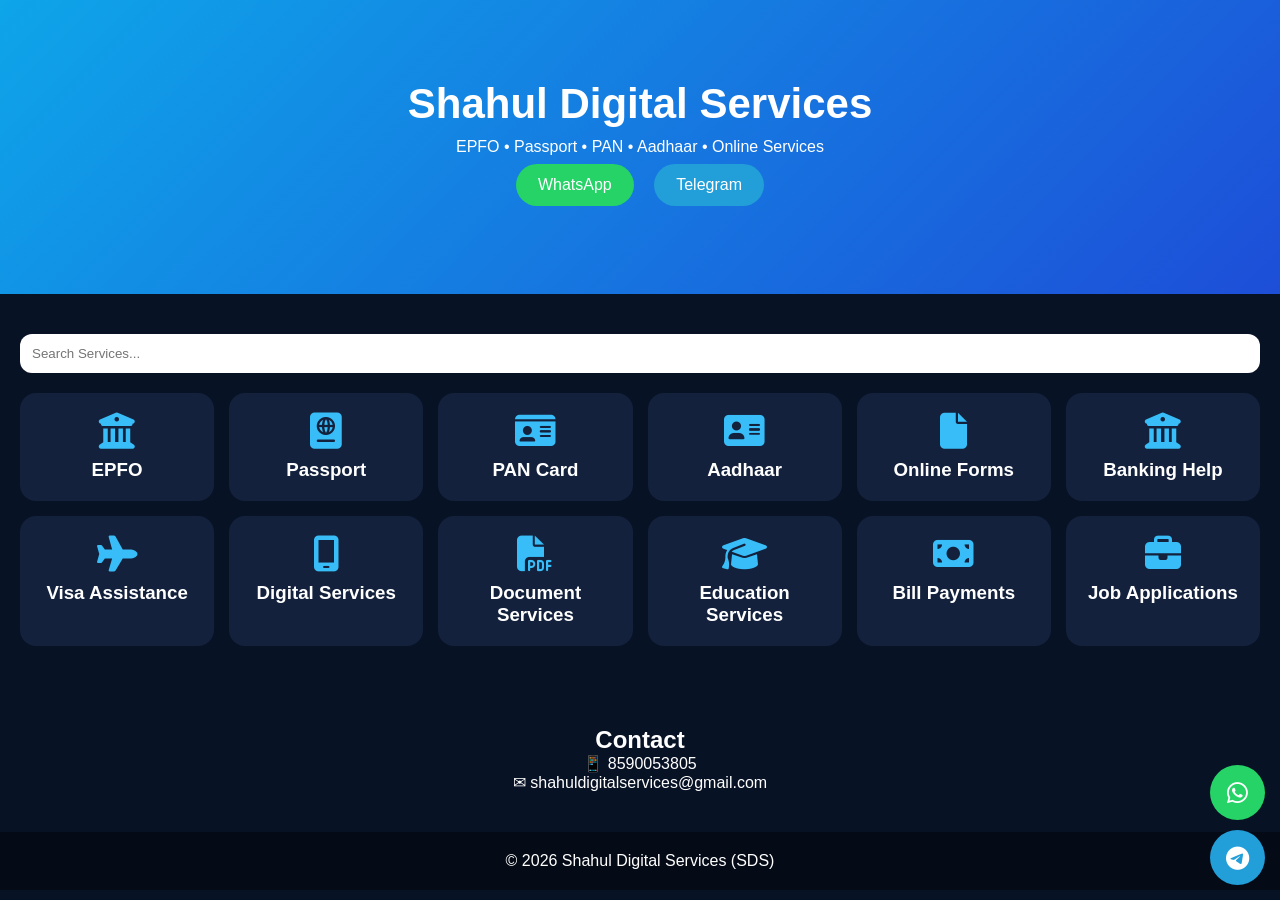
<file: index-6.html>
<!DOCTYPE html>
<html lang="en">
<head>
<meta charset="UTF-8">
<meta name="viewport" content="width=device-width, initial-scale=1.0">
<title>Shahul Digital Services (SDS)</title>
<link rel="stylesheet" href="https://cdnjs.cloudflare.com/ajax/libs/font-awesome/6.5.2/css/all.min.css">
<style>
*{margin:0;padding:0;box-sizing:border-box}
body{font-family:Arial,sans-serif;background:#081225;color:white}
.hero{padding:80px 20px;text-align:center;background:linear-gradient(135deg,#0ea5e9,#1d4ed8)}
.hero h1{font-size:42px}
.hero p{margin-top:10px}
.btn{display:inline-block;padding:12px 22px;margin:8px;border-radius:30px;text-decoration:none;color:#fff}
.wa{background:#25D366}.tg{background:#229ED9}
.section{padding:40px 20px}
.grid{display:grid;grid-template-columns:repeat(auto-fit,minmax(180px,1fr));gap:15px}
.card{background:#13213c;padding:20px;border-radius:16px;text-align:center;cursor:pointer;transition:.3s}
.card:hover{transform:translateY(-5px)}
.card i{font-size:36px;margin-bottom:10px;color:#38bdf8}
.search{width:100%;padding:12px;border-radius:12px;border:none;margin-bottom:20px}
.contact{text-align:center}
.float{position:fixed;right:15px;width:55px;height:55px;border-radius:50%;display:flex;align-items:center;justify-content:center;color:white;text-decoration:none;font-size:24px}
.waf{bottom:80px;background:#25D366}.tgf{bottom:15px;background:#229ED9}
.modal{display:none;position:fixed;inset:0;background:rgba(0,0,0,.8);justify-content:center;align-items:center}
.box{background:#13213c;padding:20px;border-radius:15px;width:90%;max-width:380px}
.close{float:right;cursor:pointer}
footer{text-align:center;padding:20px;background:#050b16}
</style>
</head>
<body>

<div class="hero">
<h1>Shahul Digital Services</h1>
<p>EPFO • Passport • PAN • Aadhaar • Online Services</p>
<a class="btn wa" href="https://wa.me/918590053805">WhatsApp</a>
<a class="btn tg" href="https://t.me/+JNMsFlLFF9gxNjE1">Telegram</a>
</div>

<div class="section">
<input class="search" id="search" placeholder="Search Services..." onkeyup="filterCards()">

<div class="grid" id="grid">
<div class="card" onclick="openService('EPFO Services',['UAN Number','EPFO Password','OTP Required'])"><i class="fas fa-building-columns"></i><h3>EPFO</h3></div>
<div class="card" onclick="openService('Passport Services',['Aadhaar','PAN','Email','Mobile Number'])"><i class="fas fa-passport"></i><h3>Passport</h3></div>
<div class="card" onclick="openService('PAN Card',['Aadhaar','Photo','Mobile Number'])"><i class="fas fa-id-card"></i><h3>PAN Card</h3></div>
<div class="card" onclick="openService('Aadhaar Services',['Aadhaar Number','Registered Mobile'])"><i class="fas fa-address-card"></i><h3>Aadhaar</h3></div>
<div class="card"><i class="fas fa-file"></i><h3>Online Forms</h3></div>
<div class="card"><i class="fas fa-university"></i><h3>Banking Help</h3></div>
<div class="card"><i class="fas fa-plane"></i><h3>Visa Assistance</h3></div>
<div class="card"><i class="fas fa-mobile-screen"></i><h3>Digital Services</h3></div>
<div class="card"><i class="fas fa-file-pdf"></i><h3>Document Services</h3></div>
<div class="card"><i class="fas fa-graduation-cap"></i><h3>Education Services</h3></div>
<div class="card"><i class="fas fa-money-bill"></i><h3>Bill Payments</h3></div>
<div class="card"><i class="fas fa-briefcase"></i><h3>Job Applications</h3></div>
</div>
</div>

<div class="section contact">
<h2>Contact</h2>
<p>📱 8590053805</p>
<p>✉ shahuldigitalservices@gmail.com</p>
</div>

<div class="modal" id="modal">
<div class="box">
<span class="close" onclick="closeModal()">✖</span>
<h2 id="title"></h2>
<ul id="list"></ul>
<a class="btn wa" href="https://wa.me/918590053805">Continue on WhatsApp</a>
</div>
</div>

<a class="float waf" href="https://wa.me/918590053805"><i class="fab fa-whatsapp"></i></a>
<a class="float tgf" href="https://t.me/+JNMsFlLFF9gxNjE1"><i class="fab fa-telegram"></i></a>

<footer>© 2026 Shahul Digital Services (SDS)</footer>

<script>
function openService(title,items){
document.getElementById('modal').style.display='flex';
document.getElementById('title').innerText=title;
let h='';
items.forEach(i=>h+='<li>'+i+'</li>');
document.getElementById('list').innerHTML=h;
}
function closeModal(){document.getElementById('modal').style.display='none';}
function filterCards(){
let q=document.getElementById('search').value.toLowerCase();
document.querySelectorAll('.card').forEach(c=>{
c.style.display=c.innerText.toLowerCase().includes(q)?'block':'none';
});
}
</script>
</body>
</html>
</file>
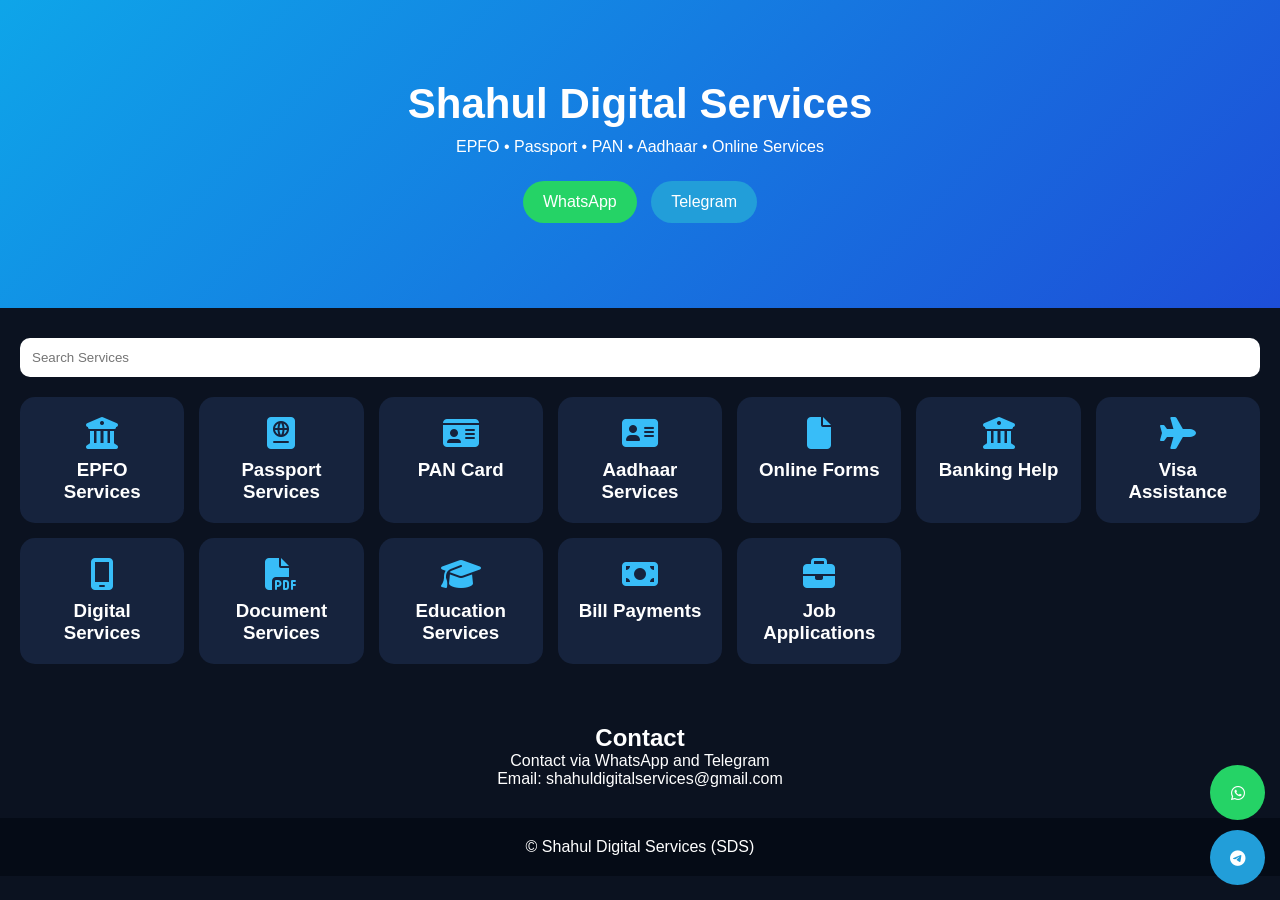
<file: index-7.html>
<!DOCTYPE html>
<html lang="en">
<head>
<meta charset="UTF-8">
<meta name="viewport" content="width=device-width, initial-scale=1.0">
<title>Shahul Digital Services (SDS)</title>
<link rel="stylesheet" href="https://cdnjs.cloudflare.com/ajax/libs/font-awesome/6.5.2/css/all.min.css">
<style>
*{margin:0;padding:0;box-sizing:border-box;font-family:Arial,sans-serif}
body{background:#0b1220;color:#fff}
.hero{background:linear-gradient(135deg,#0ea5e9,#1d4ed8);padding:80px 20px;text-align:center}
.hero h1{font-size:42px}
.hero p{margin:10px 0 20px}
.btn{display:inline-block;padding:12px 20px;border-radius:30px;text-decoration:none;color:#fff;margin:5px}
.wa{background:#25D366}.tg{background:#229ED9}
.section{padding:30px 20px}
.grid{display:grid;grid-template-columns:repeat(auto-fit,minmax(160px,1fr));gap:15px}
.card{background:#16233d;padding:20px;border-radius:15px;text-align:center}
.card i{font-size:32px;color:#38bdf8;margin-bottom:10px}
.search{width:100%;padding:12px;border-radius:10px;border:none;margin-bottom:20px}
footer{text-align:center;padding:20px;background:#050b16}
.float{position:fixed;right:15px;width:55px;height:55px;border-radius:50%;display:flex;align-items:center;justify-content:center;color:#fff;text-decoration:none}
.waf{bottom:80px;background:#25D366}.tgf{bottom:15px;background:#229ED9}
</style>
</head>
<body>
<div class="hero">
<h1>Shahul Digital Services</h1>
<p>EPFO • Passport • PAN • Aadhaar • Online Services</p>
<a class="btn wa" href="https://wa.me/message/TWGZ6CA2QMPOF1">WhatsApp</a>
<a class="btn tg" href="https://t.me/+JNMsFlLFF9gxNjE1">Telegram</a>
</div>

<div class="section">
<input class="search" placeholder="Search Services">
<div class="grid">
<div class="card"><i class="fas fa-building-columns"></i><h3>EPFO Services</h3></div>
<div class="card"><i class="fas fa-passport"></i><h3>Passport Services</h3></div>
<div class="card"><i class="fas fa-id-card"></i><h3>PAN Card</h3></div>
<div class="card"><i class="fas fa-address-card"></i><h3>Aadhaar Services</h3></div>
<div class="card"><i class="fas fa-file"></i><h3>Online Forms</h3></div>
<div class="card"><i class="fas fa-university"></i><h3>Banking Help</h3></div>
<div class="card"><i class="fas fa-plane"></i><h3>Visa Assistance</h3></div>
<div class="card"><i class="fas fa-mobile-screen"></i><h3>Digital Services</h3></div>
<div class="card"><i class="fas fa-file-pdf"></i><h3>Document Services</h3></div>
<div class="card"><i class="fas fa-graduation-cap"></i><h3>Education Services</h3></div>
<div class="card"><i class="fas fa-money-bill"></i><h3>Bill Payments</h3></div>
<div class="card"><i class="fas fa-briefcase"></i><h3>Job Applications</h3></div>
</div>
</div>

<div class="section" style="text-align:center">
<h2>Contact</h2>
<p>Contact via WhatsApp and Telegram</p>
<p>Email: shahuldigitalservices@gmail.com</p>
</div>

<a class="float waf" href="https://wa.me/message/TWGZ6CA2QMPOF1"><i class="fab fa-whatsapp"></i></a>
<a class="float tgf" href="https://t.me/+JNMsFlLFF9gxNjE1"><i class="fab fa-telegram"></i></a>

<footer>© Shahul Digital Services (SDS)</footer>
</body>
</html>
</file>
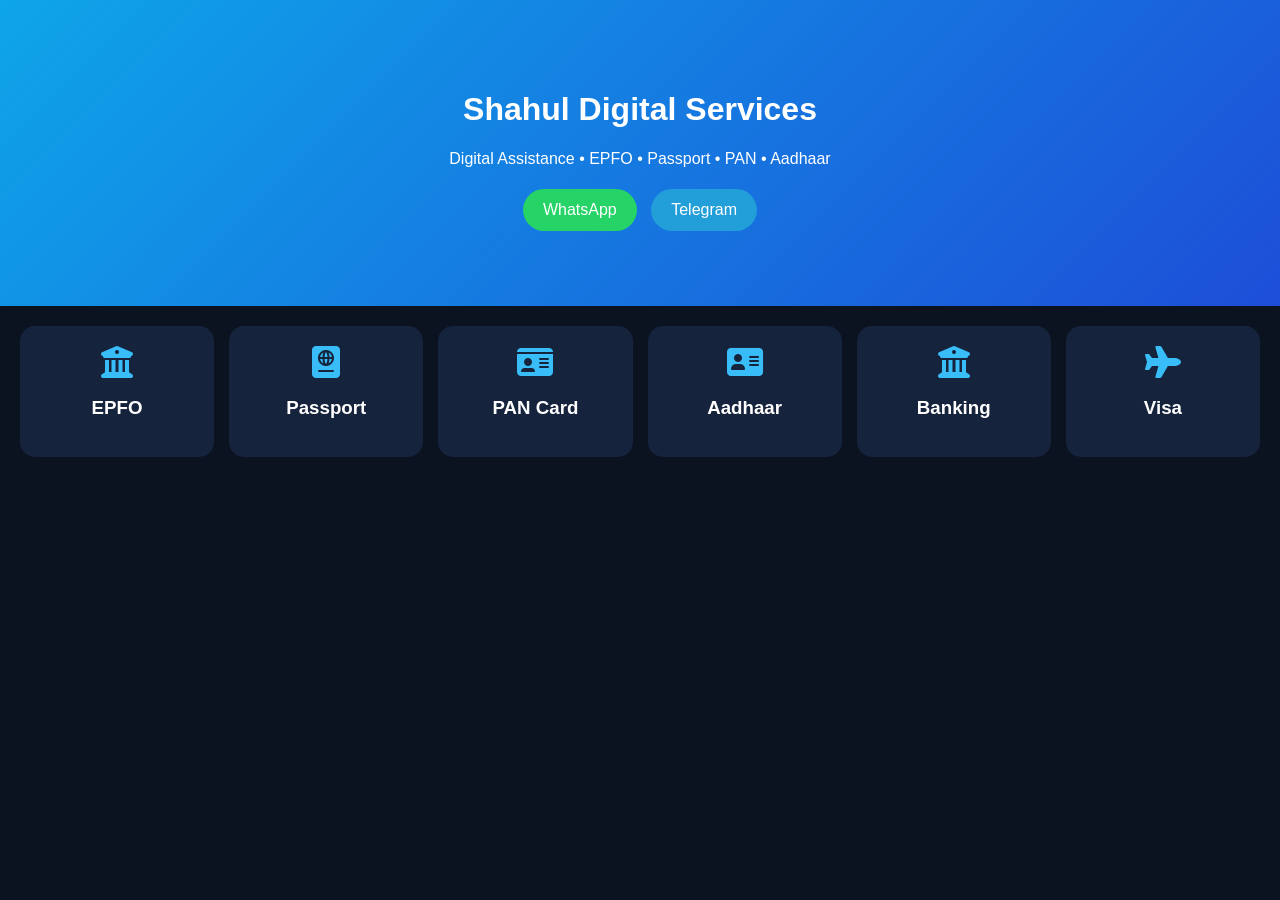
<file: index-9.html>
<!DOCTYPE html>
<html lang="en">
<head>
<meta charset="UTF-8">
<meta name="viewport" content="width=device-width, initial-scale=1.0">
<title>Shahul Digital Services (SDS)</title>
<link rel="stylesheet" href="https://cdnjs.cloudflare.com/ajax/libs/font-awesome/6.5.2/css/all.min.css">
<style>
body{margin:0;font-family:Arial,sans-serif;background:#0b1220;color:#fff}
header{padding:70px 20px;text-align:center;background:linear-gradient(135deg,#0ea5e9,#1d4ed8)}
.btn{display:inline-block;padding:12px 20px;border-radius:25px;color:#fff;text-decoration:none;margin:5px}
.wa{background:#25D366}.tg{background:#229ED9}
.container{padding:20px}
.grid{display:grid;grid-template-columns:repeat(auto-fit,minmax(180px,1fr));gap:15px}
.card{background:#16233d;padding:20px;border-radius:15px;cursor:pointer;text-align:center}
.card i{font-size:32px;color:#38bdf8}
.modal{display:none;position:fixed;inset:0;background:rgba(0,0,0,.8);justify-content:center;align-items:center}
.box{background:#16233d;padding:20px;border-radius:15px;max-width:500px;width:90%}
.close{float:right;cursor:pointer}
</style>
</head>
<body>
<header>
<h1>Shahul Digital Services</h1>
<p>Digital Assistance • EPFO • Passport • PAN • Aadhaar</p>
<a class="btn wa" href="https://wa.me/message/TWGZ6CA2QMPOF1">WhatsApp</a>
<a class="btn tg" href="https://t.me/+JNMsFlLFF9gxNjE1">Telegram</a>
</header>

<div class="container">
<div class="grid">
<div class="card" onclick="openService('epfo')"><i class="fas fa-building-columns"></i><h3>EPFO</h3></div>
<div class="card" onclick="openService('passport')"><i class="fas fa-passport"></i><h3>Passport</h3></div>
<div class="card" onclick="openService('pan')"><i class="fas fa-id-card"></i><h3>PAN Card</h3></div>
<div class="card" onclick="openService('aadhaar')"><i class="fas fa-address-card"></i><h3>Aadhaar</h3></div>
<div class="card" onclick="openService('banking')"><i class="fas fa-university"></i><h3>Banking</h3></div>
<div class="card" onclick="openService('visa')"><i class="fas fa-plane"></i><h3>Visa</h3></div>
</div>
</div>

<div class="modal" id="modal">
<div class="box">
<span class="close" onclick="closeModal()">✖</span>
<h2 id="title"></h2>
<div id="content"></div>
</div>
</div>

<script>
const services={
epfo:{title:"EPFO Services",about:"PF Advance Claim, Final Settlement, KYC Update, UAN Activation",info:"Advance Claim usually 1-20 days. Final Settlement usually 10-30 days.",required:"UAN Number, EPFO Password, OTP"},
passport:{title:"Passport Services",about:"Fresh Passport, Renewal, PCC, Minor Passport",info:"Normal and Tatkal passport fees apply as per Passport Seva rules.",required:"Aadhaar, PAN, Mobile, Email"},
pan:{title:"PAN Card Services",about:"New PAN, Correction, Reprint, e-PAN",info:"Processed through authorized government systems.",required:"Aadhaar and Mobile Number"},
aadhaar:{title:"Aadhaar Services",about:"Address, Name, DOB correction guidance",info:"Some services require Aadhaar center visit.",required:"Aadhaar and supporting documents"},
banking:{title:"Banking Services",about:"NRE, NRO, BSBDA, Net Banking",info:"Requirements vary by bank.",required:"ID proof and account details"},
visa:{title:"Visa Services",about:"Saudi Visa, Visit Visa, eVisa Guidance",info:"Processing depends on visa category.",required:"Passport and supporting documents"}
};
function openService(k){
let s=services[k];
document.getElementById('title').innerText=s.title;
document.getElementById('content').innerHTML='<h3>About</h3><p>'+s.about+'</p><h3>Information</h3><p>'+s.info+'</p><h3>Required</h3><p>'+s.required+'</p><br><a class="btn wa" href="https://wa.me/message/TWGZ6CA2QMPOF1">Contact on WhatsApp</a>';
document.getElementById('modal').style.display='flex';
}
function closeModal(){document.getElementById('modal').style.display='none';}
</script>
</body>
</html>
</file>
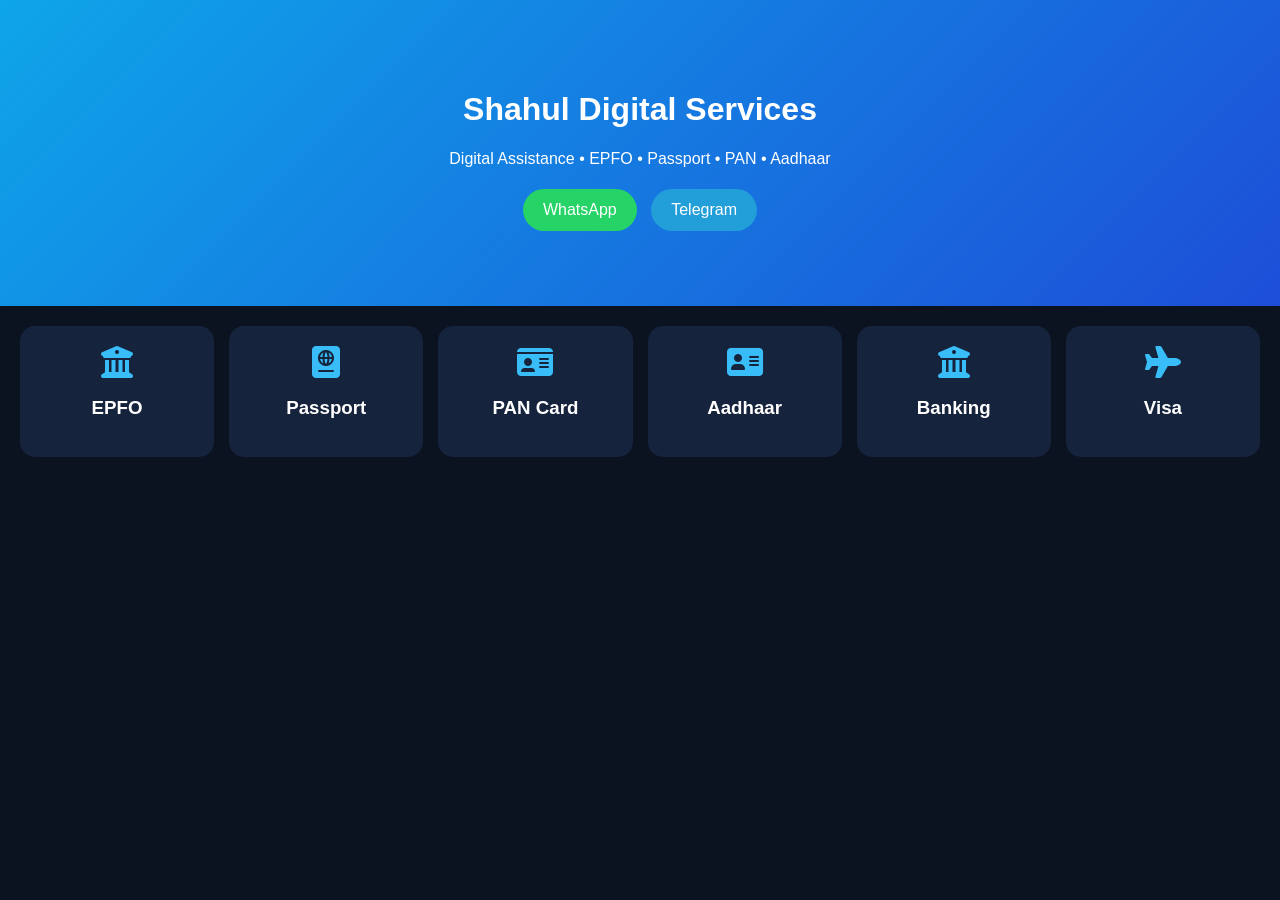
<file: SDS_Complete_Premium_Index.html>
<!DOCTYPE html>
<html lang="en">
<head>
<meta charset="UTF-8">
<meta name="viewport" content="width=device-width, initial-scale=1.0">
<title>Shahul Digital Services (SDS)</title>
<link rel="stylesheet" href="https://cdnjs.cloudflare.com/ajax/libs/font-awesome/6.5.2/css/all.min.css">
<style>
body{margin:0;font-family:Arial,sans-serif;background:#0b1220;color:#fff}
header{padding:70px 20px;text-align:center;background:linear-gradient(135deg,#0ea5e9,#1d4ed8)}
.btn{display:inline-block;padding:12px 20px;border-radius:25px;color:#fff;text-decoration:none;margin:5px}
.wa{background:#25D366}.tg{background:#229ED9}
.container{padding:20px}
.grid{display:grid;grid-template-columns:repeat(auto-fit,minmax(180px,1fr));gap:15px}
.card{background:#16233d;padding:20px;border-radius:15px;cursor:pointer;text-align:center}
.card i{font-size:32px;color:#38bdf8}
.modal{display:none;position:fixed;inset:0;background:rgba(0,0,0,.8);justify-content:center;align-items:center}
.box{background:#16233d;padding:20px;border-radius:15px;max-width:500px;width:90%}
.close{float:right;cursor:pointer}
</style>
</head>
<body>
<header>
<h1>Shahul Digital Services</h1>
<p>Digital Assistance • EPFO • Passport • PAN • Aadhaar</p>
<a class="btn wa" href="https://wa.me/message/TWGZ6CA2QMPOF1">WhatsApp</a>
<a class="btn tg" href="https://t.me/+JNMsFlLFF9gxNjE1">Telegram</a>
</header>

<div class="container">
<div class="grid">
<div class="card" onclick="openService('epfo')"><i class="fas fa-building-columns"></i><h3>EPFO</h3></div>
<div class="card" onclick="openService('passport')"><i class="fas fa-passport"></i><h3>Passport</h3></div>
<div class="card" onclick="openService('pan')"><i class="fas fa-id-card"></i><h3>PAN Card</h3></div>
<div class="card" onclick="openService('aadhaar')"><i class="fas fa-address-card"></i><h3>Aadhaar</h3></div>
<div class="card" onclick="openService('banking')"><i class="fas fa-university"></i><h3>Banking</h3></div>
<div class="card" onclick="openService('visa')"><i class="fas fa-plane"></i><h3>Visa</h3></div>
</div>
</div>

<div class="modal" id="modal">
<div class="box">
<span class="close" onclick="closeModal()">✖</span>
<h2 id="title"></h2>
<div id="content"></div>
</div>
</div>

<script>
const services={
epfo:{title:"EPFO Services",about:"PF Advance Claim, Final Settlement, KYC Update, UAN Activation",info:"Advance Claim usually 1-20 days. Final Settlement usually 10-30 days.",required:"UAN Number, EPFO Password, OTP"},
passport:{title:"Passport Services",about:"Fresh Passport, Renewal, PCC, Minor Passport",info:"Normal and Tatkal passport fees apply as per Passport Seva rules.",required:"Aadhaar, PAN, Mobile, Email"},
pan:{title:"PAN Card Services",about:"New PAN, Correction, Reprint, e-PAN",info:"Processed through authorized government systems.",required:"Aadhaar and Mobile Number"},
aadhaar:{title:"Aadhaar Services",about:"Address, Name, DOB correction guidance",info:"Some services require Aadhaar center visit.",required:"Aadhaar and supporting documents"},
banking:{title:"Banking Services",about:"NRE, NRO, BSBDA, Net Banking",info:"Requirements vary by bank.",required:"ID proof and account details"},
visa:{title:"Visa Services",about:"Saudi Visa, Visit Visa, eVisa Guidance",info:"Processing depends on visa category.",required:"Passport and supporting documents"}
};
function openService(k){
let s=services[k];
document.getElementById('title').innerText=s.title;
document.getElementById('content').innerHTML='<h3>About</h3><p>'+s.about+'</p><h3>Information</h3><p>'+s.info+'</p><h3>Required</h3><p>'+s.required+'</p><br><a class="btn wa" href="https://wa.me/message/TWGZ6CA2QMPOF1">Contact on WhatsApp</a>';
document.getElementById('modal').style.display='flex';
}
function closeModal(){document.getElementById('modal').style.display='none';}
</script>
</body>
</html>
</file>
